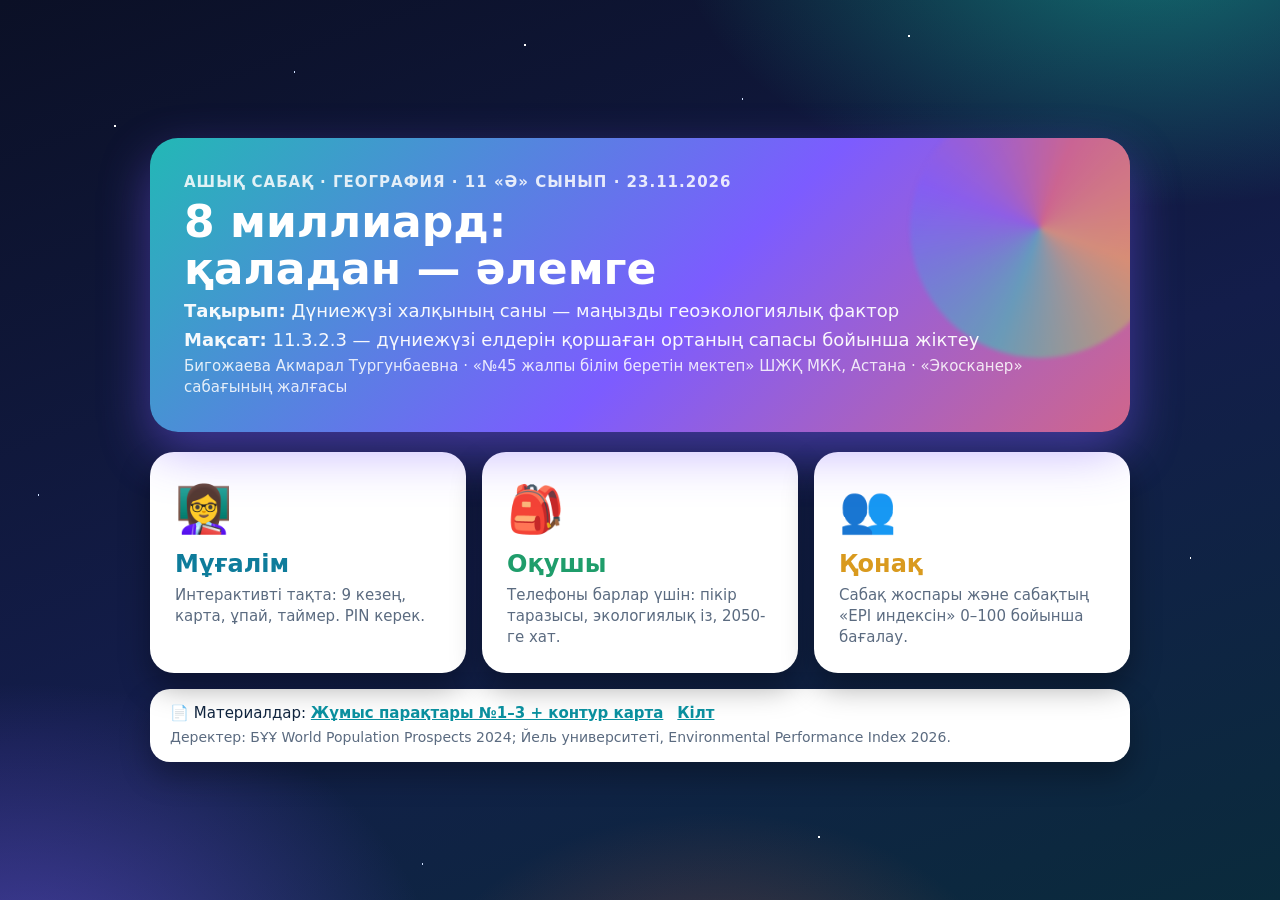
<file: index.html>
<!DOCTYPE html><html lang="kk"><head><meta charset="utf-8"><meta name="viewport" content="width=device-width,initial-scale=1"><title>8 миллиард: қаладан — әлемге · География 11</title>
<link rel="stylesheet" href="style.css?v=20261117i"></head><body><div class="home"><div class="wrap">
<section class="hero"><div class="globe"></div><small>Ашық сабақ · География · 11 «Ә» сынып · 23.11.2026</small><h1>8 миллиард:<br>қаладан — әлемге</h1>
<p><b>Тақырып:</b> Дүниежүзі халқының саны — маңызды геоэкологиялық фактор</p><p><b>Мақсат:</b> 11.3.2.3 — дүниежүзі елдерін қоршаған ортаның сапасы бойынша жіктеу</p>
<p style="opacity:.85;font-size:15px">Бигожаева Акмарал Тургунбаевна · «№45 жалпы білім беретін мектеп» ШЖҚ МКК, Астана · «Экосканер» сабағының жалғасы</p></section>
<div class="roles">
<a class="role" href="sabaq.html" style="--rc:#0E7C9B"><div class="ic">👩‍🏫</div><h2>Мұғалім</h2><p>Интерактивті тақта: 9 кезең, карта, ұпай, таймер. PIN керек.</p></a>
<a class="role" href="sabaq.html?m=s" style="--rc:#1F9D6B"><div class="ic">🎒</div><h2>Оқушы</h2><p>Телефоны барлар үшін: пікір таразысы, экологиялық із, 2050-ге хат.</p></a>
<a class="role" href="sabaq.html?m=g" style="--rc:#D99A1E"><div class="ic">👥</div><h2>Қонақ</h2><p>Сабақ жоспары және сабақтың «EPI индексін» 0–100 бойынша бағалау.</p></a></div>
<div class="mats">📄 Материалдар: <a href="paraq.html">Жұмыс парақтары №1–3 + контур карта</a><a href="paraq.html#kilt">Кілт</a>
<div class="mut small" style="margin-top:4px">Деректер: БҰҰ World Population Prospects 2024; Йель университеті, Environmental Performance Index 2026.</div></div>
</div></div></body></html>
</file>
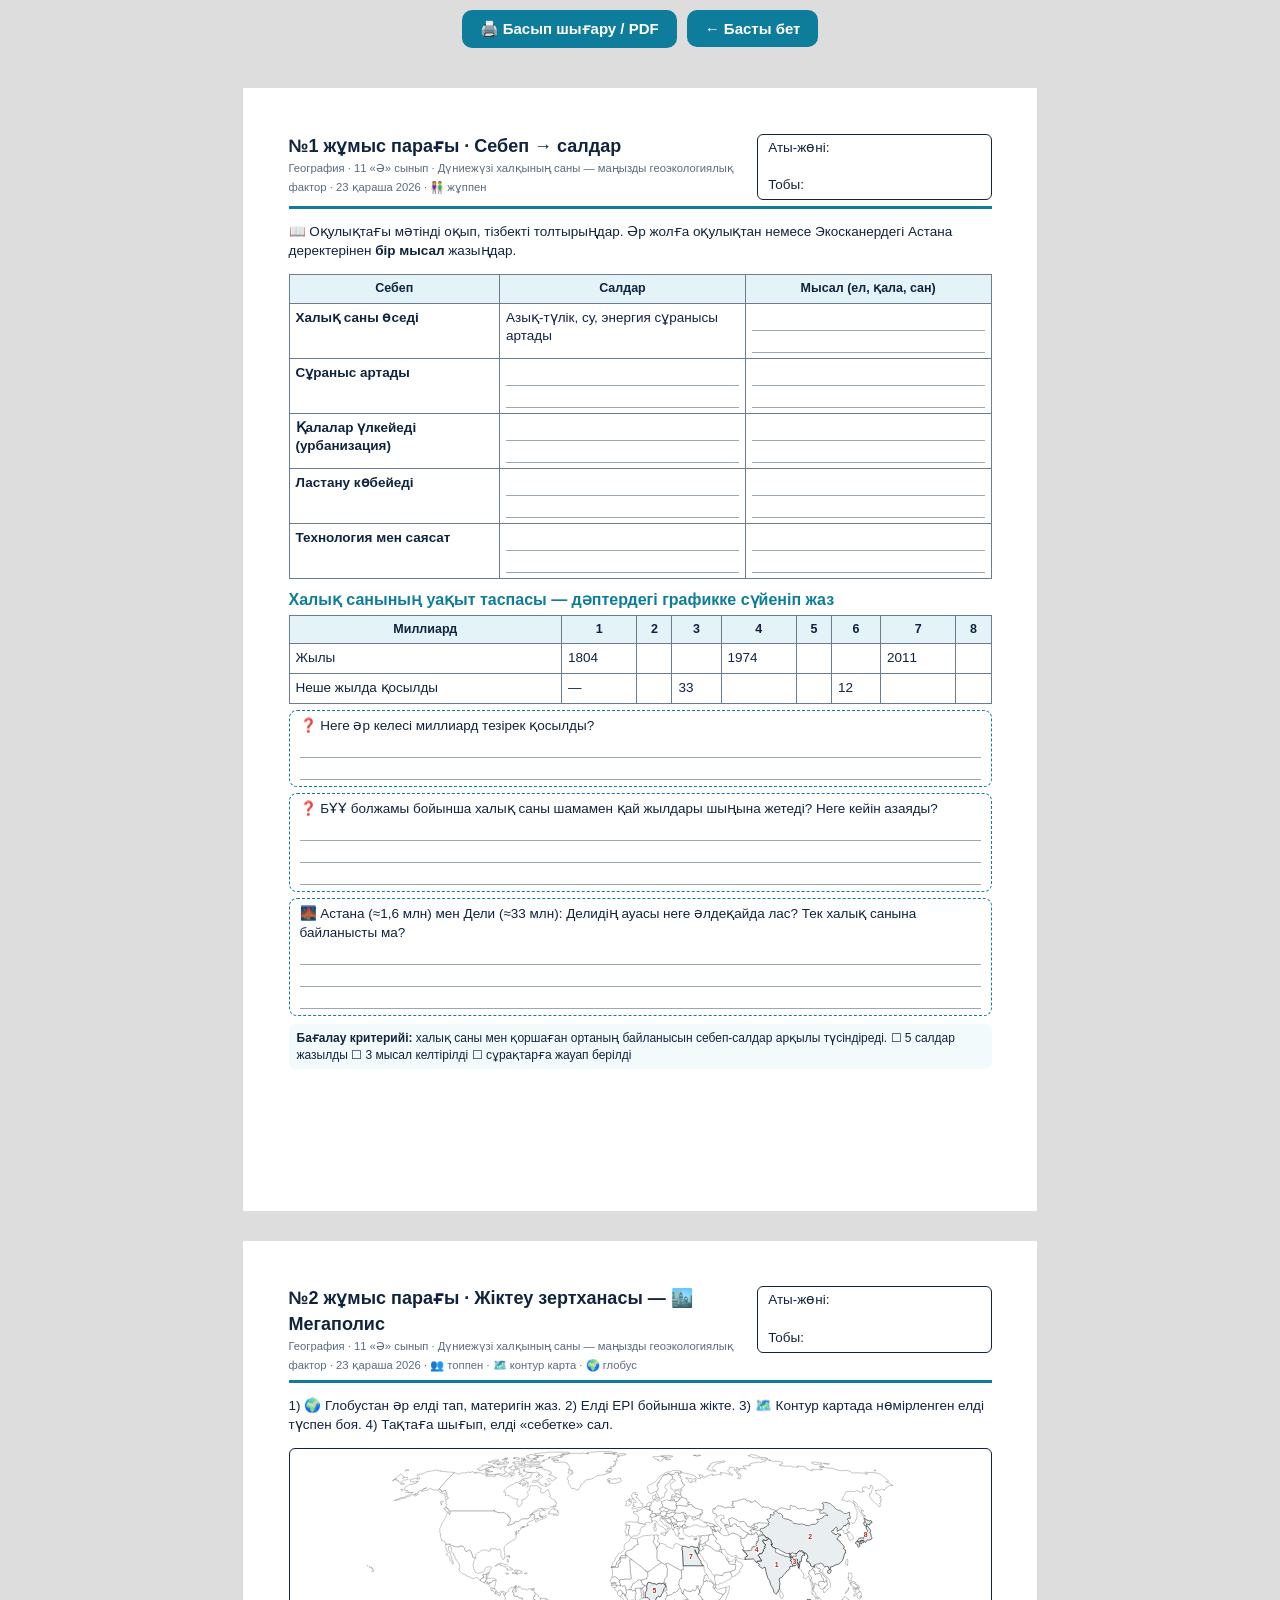
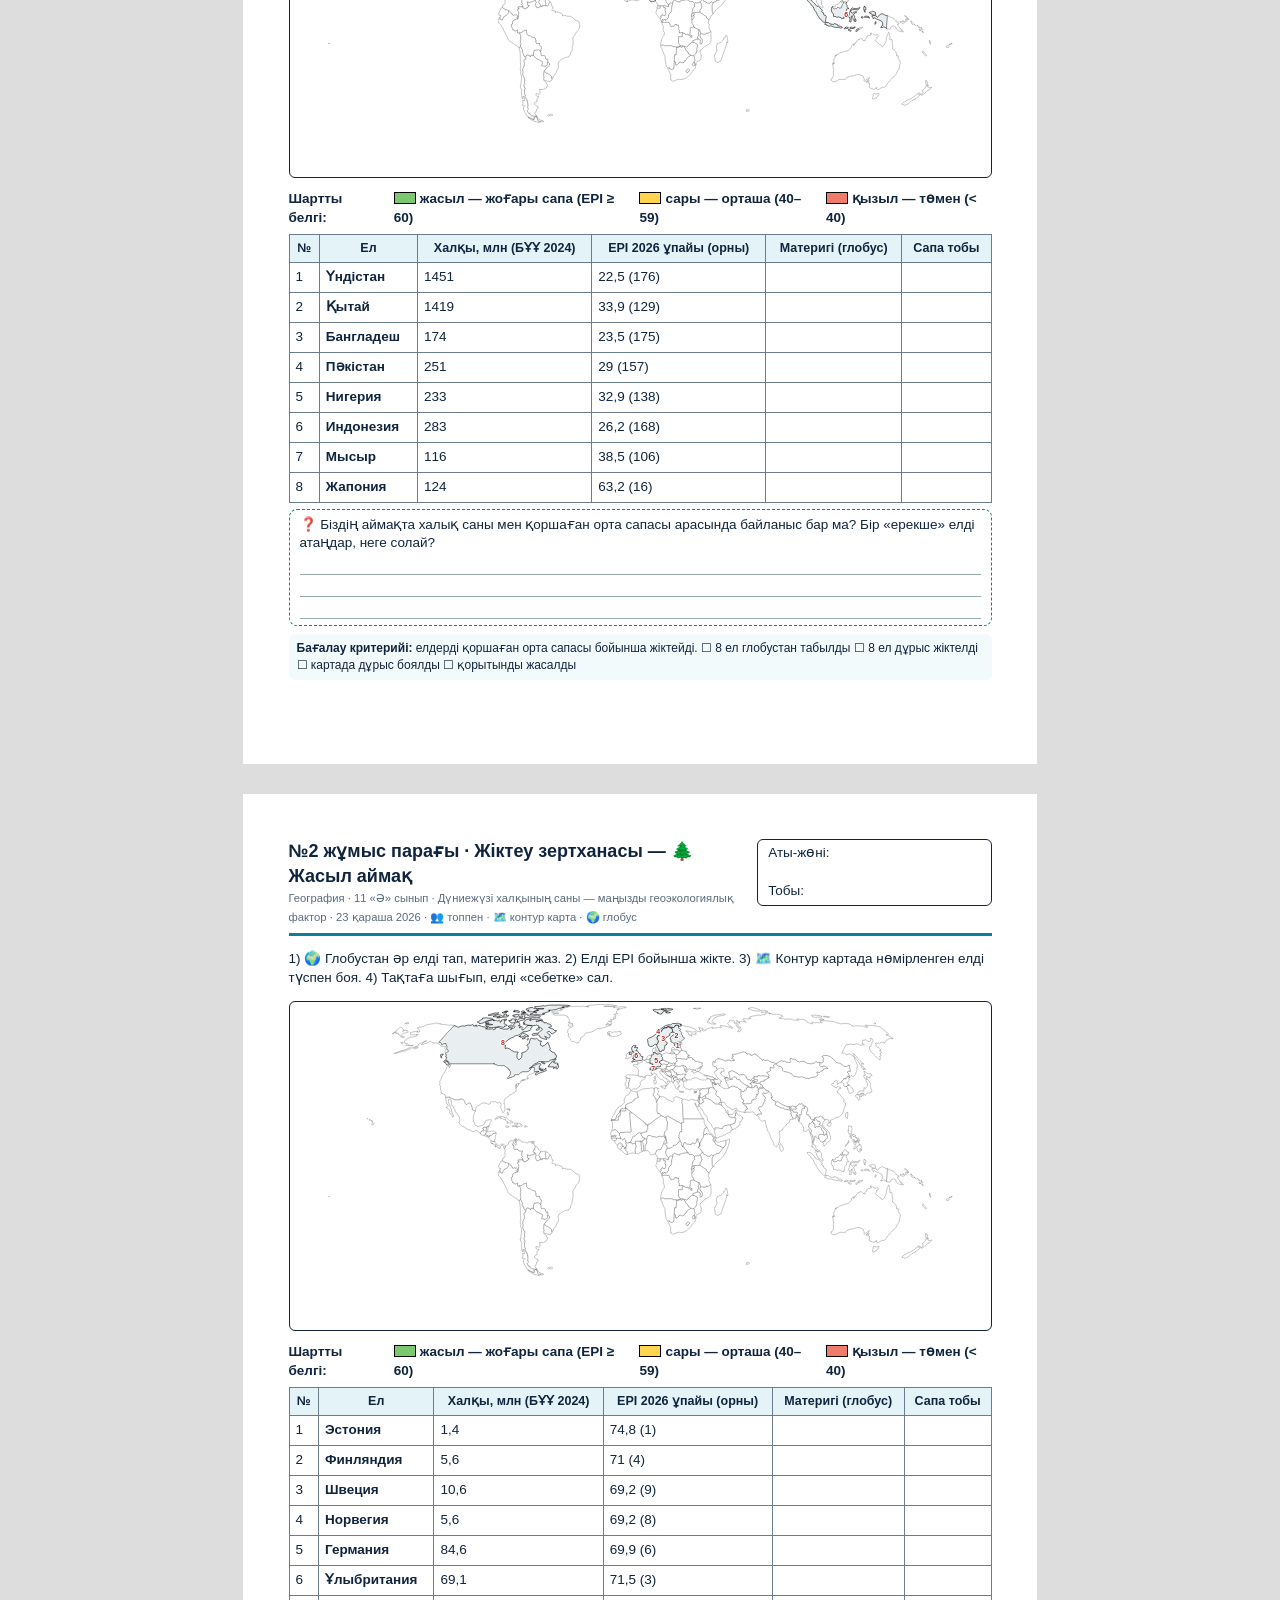
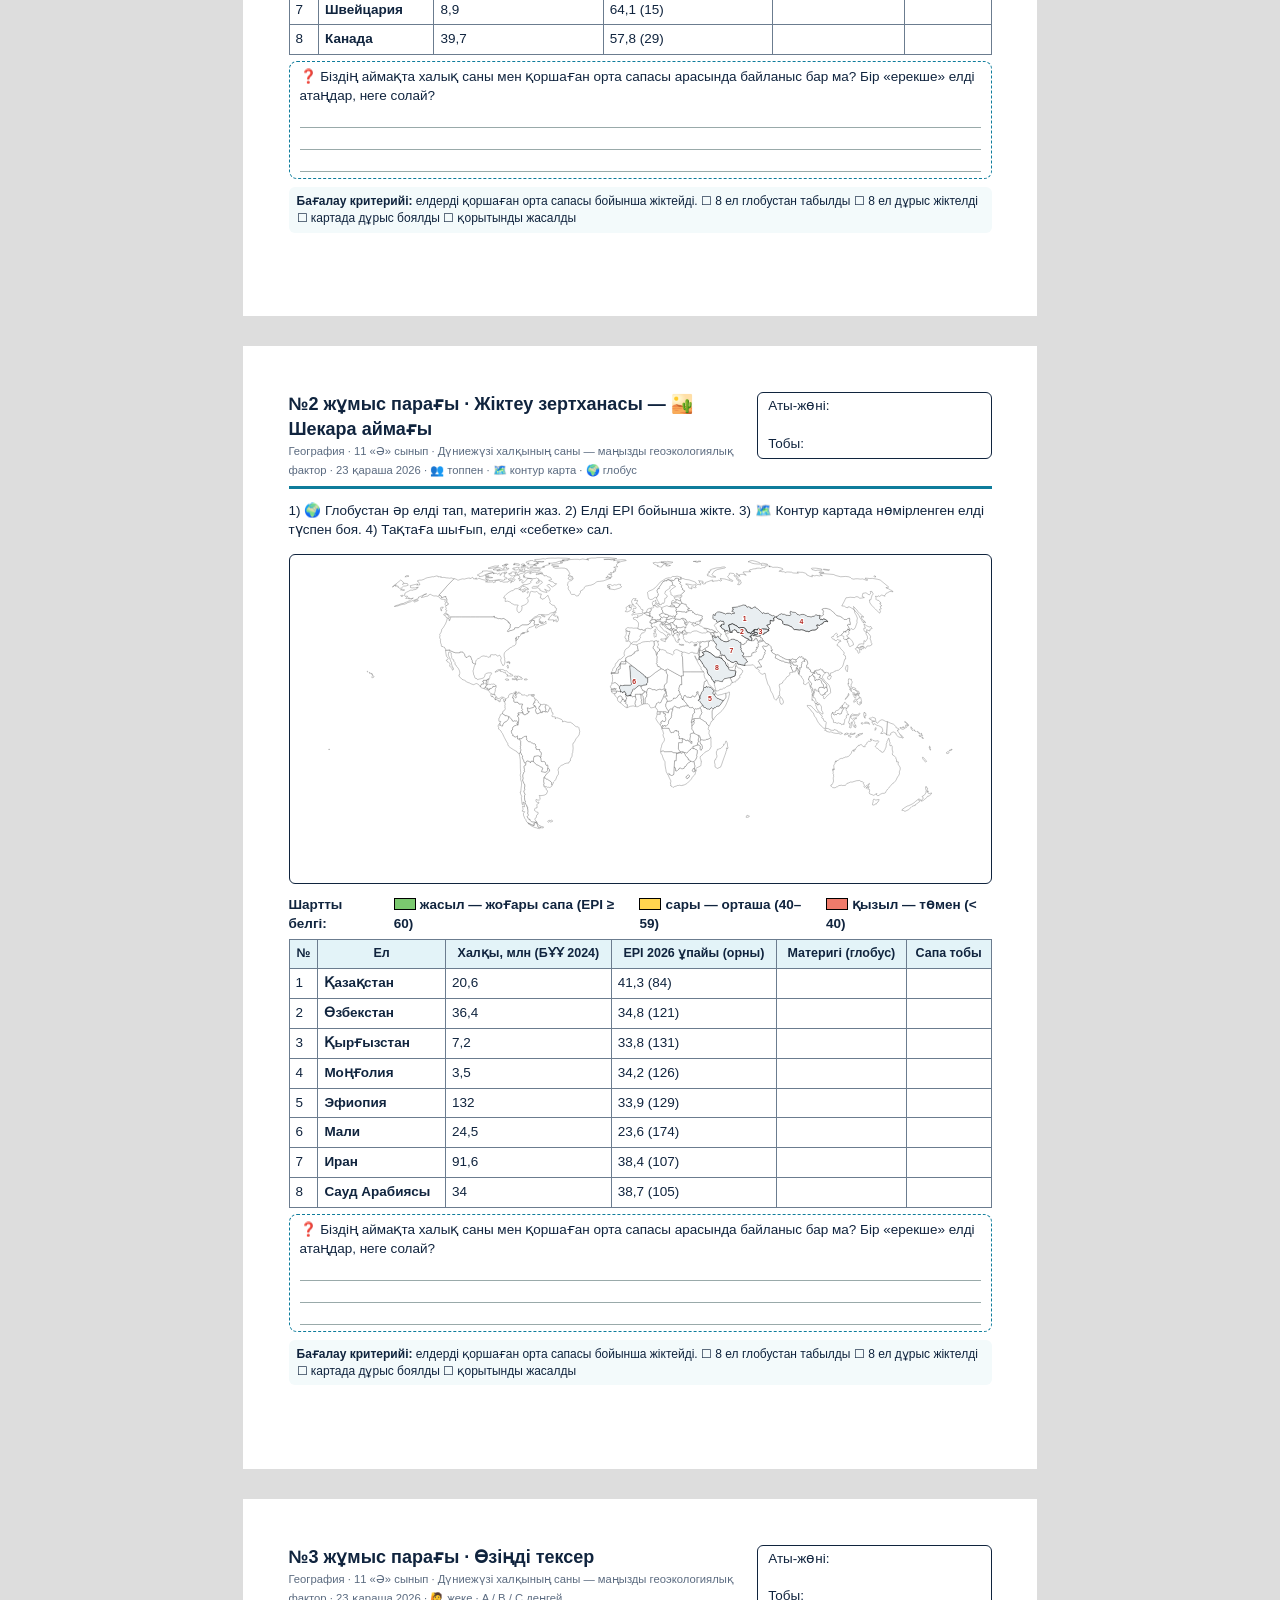
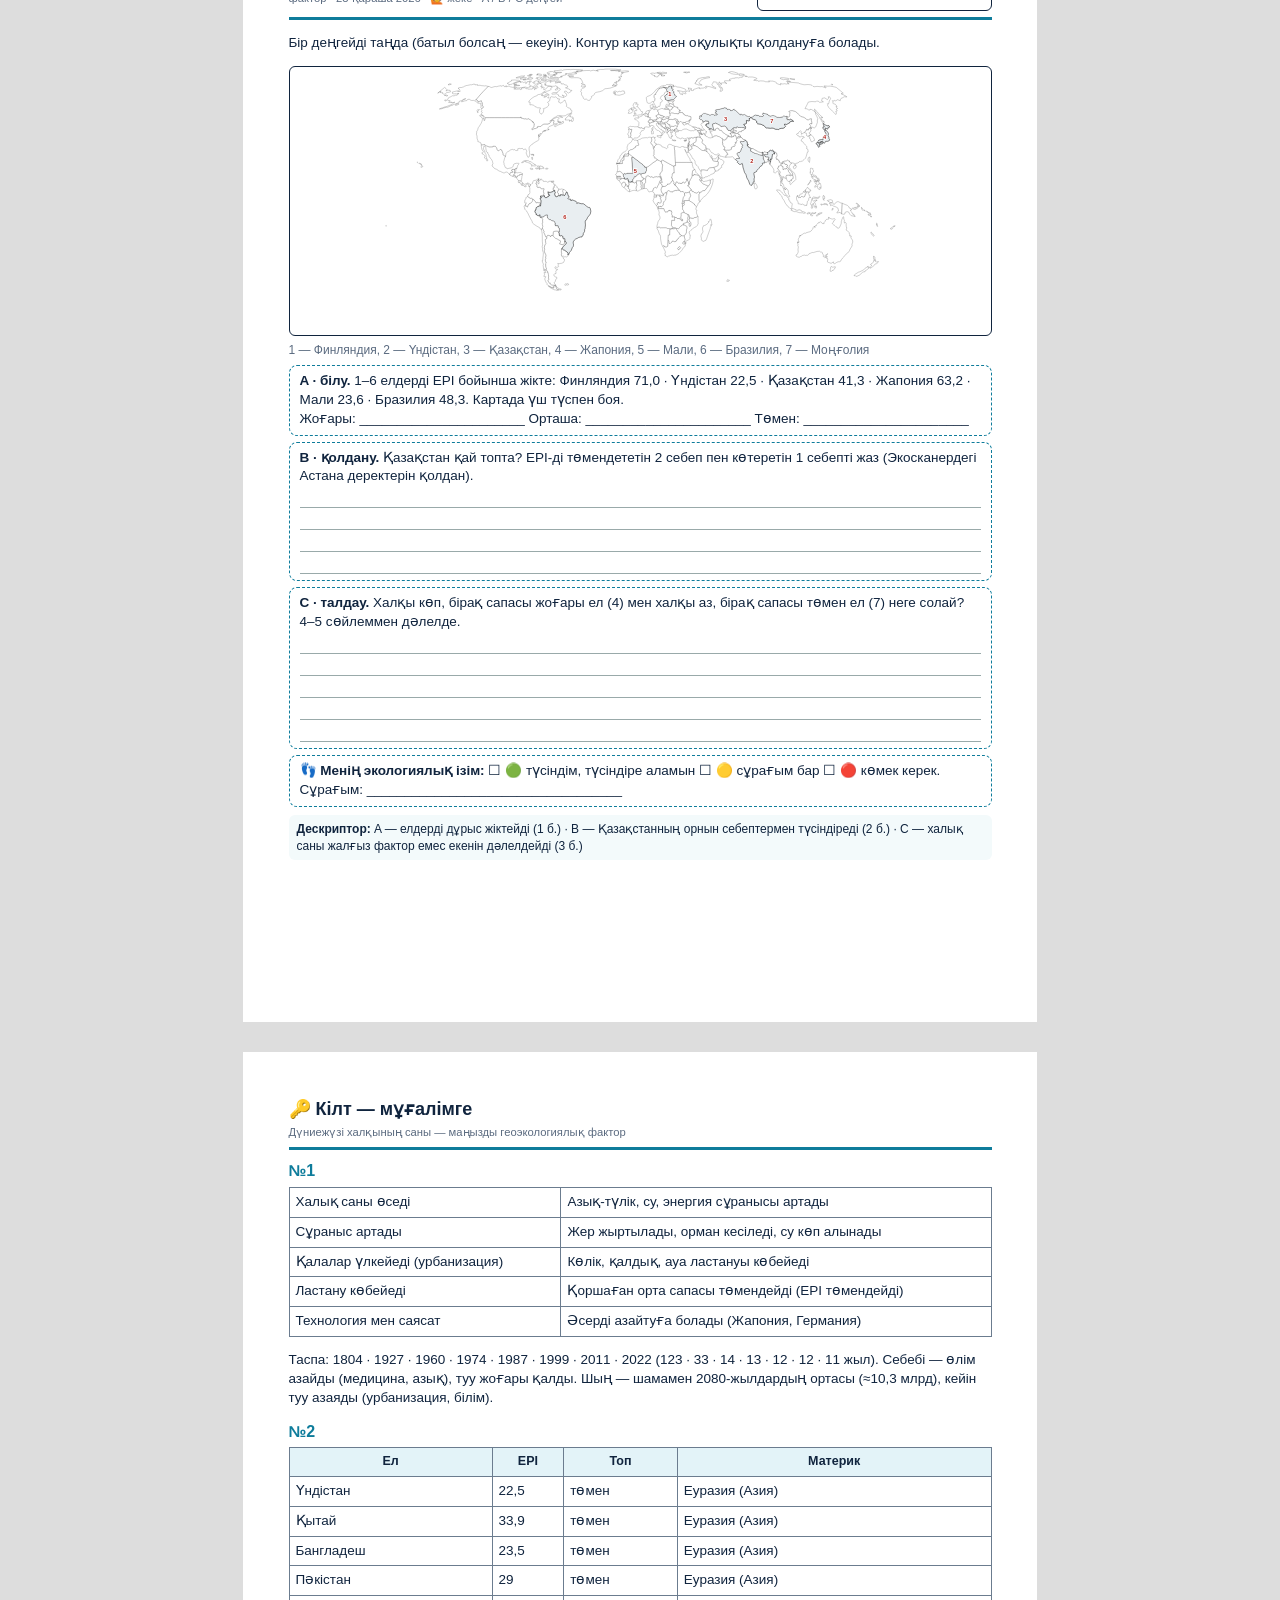
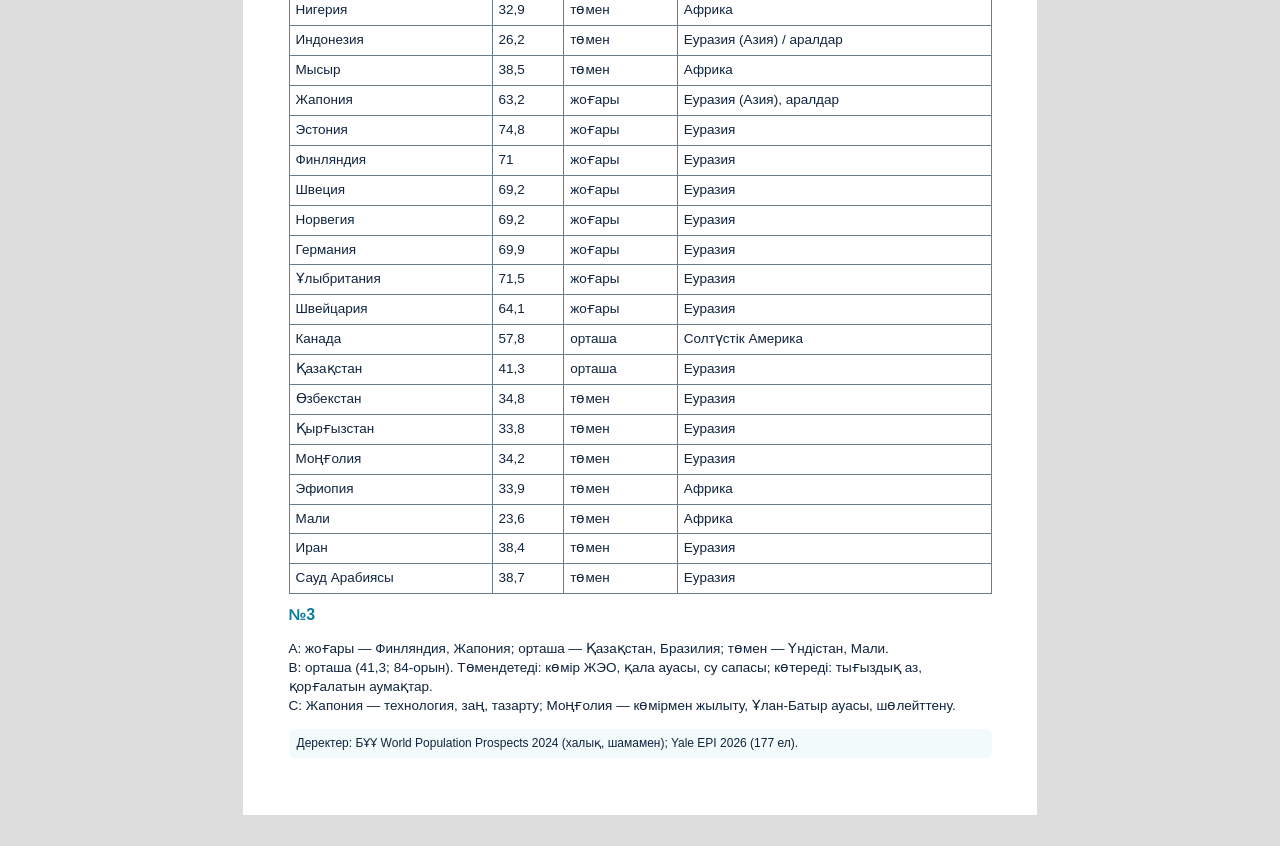
<file: paraq.html>
<!DOCTYPE html><html lang="kk"><head><meta charset="utf-8"><title>Жұмыс парақтары · 8 миллиард: қаладан — әлемге</title>
<style>
@page{size:A4;margin:12mm}*{box-sizing:border-box}body{margin:0;font:13.5px/1.4 "Segoe UI",Arial,sans-serif;color:#10243E;background:#ddd}
.pg{width:210mm;min-height:297mm;padding:12mm;margin:8mm auto;background:#fff;page-break-after:always;position:relative}
@media print{body{background:#fff}.pg{margin:0;width:auto;min-height:auto;padding:0}.np{display:none!important}}
.hd{display:flex;justify-content:space-between;align-items:flex-start;border-bottom:3px solid #0E7C9B;padding-bottom:6px;margin-bottom:8px}
.hd b{font-size:18px}.hd small{color:#5B6B80}.nm{border:1.5px solid #10243E;border-radius:6px;padding:4px 10px;min-width:62mm}
h2{font-size:16px;margin:10px 0 4px;color:#0E7C9B}table{width:100%;border-collapse:collapse}td,th{border:1px solid #6b7c8f;padding:5px 6px;vertical-align:top}th{background:#E3F3F8;font-size:12.5px}
.ln{border-bottom:1px solid #9aa;height:22px}.map{width:100%;border:1.5px solid #10243E;border-radius:6px}.map path{fill:#fff;stroke:#333;stroke-width:.45}.map path.t{fill:#E9EEF1;stroke:#000;stroke-width:.9}
.map text{font:700 11px Arial;fill:#B3261E;text-anchor:middle;paint-order:stroke;stroke:#fff;stroke-width:3px}
.lg{display:flex;gap:14px;margin:6px 0;font-weight:700}.lg i{display:inline-block;width:22px;height:12px;border:1.5px solid #000;margin-right:4px;vertical-align:-1px}
.box{border:1.5px dashed #0E7C9B;border-radius:8px;padding:6px 10px;margin:6px 0}.cr{font-size:12px;background:#F3FAFB;border-radius:6px;padding:6px 8px;margin-top:8px}
.small{font-size:12px;color:#5B6B80}.bar{display:flex;gap:10px;justify-content:center;padding:10px}.bar button{font:700 15px Arial;padding:10px 18px;border:0;border-radius:10px;background:#0E7C9B;color:#fff;cursor:pointer}
</style></head><body>
<div class="np bar"><button onclick="print()">🖨️ Басып шығару / PDF</button><a href="index.html"><button>← Басты бет</button></a></div>
<div id="out"></div>
<script src="map.js?v=20261117i"></script><script src="data.js?v=20261117i"></script><script>
const D = DATA, L = D.lesson, f = n => String(n).replace(".", ",");
const hd = (no, t, kind) => `<div class="hd"><div><b>№${no} жұмыс парағы · ${t}</b><br><small>${L.subject} · ${L.topic} · ${L.date} · ${kind}</small></div><div class="nm">Аты-жөні: <br><br>Тобы: </div></div>`;
const map = (ids, h = 330) => { let p = "", tx = ""; const num = {}; ids.forEach((id, k) => num[id] = k + 1);
  for (const [id, c] of Object.entries(MAP)) { p += `<path d="${c.d}" class="${num[id] ? "t" : ""}"/>`; if (num[id]) tx += `<text x="${c.c[0]}" y="${c.c[1] + 4}">${num[id]}</text>`; }
  return `<svg class="map" viewBox="0 0 1000 520" style="height:${h}px">${p}${tx}</svg>`; };
const lg = `<div class="lg">Шартты белгі: <span><i style="background:#7BC96F"></i>жасыл — жоғары сапа (EPI ≥ 60)</span><span><i style="background:#FFD54F"></i>сары — орташа (40–59)</span><span><i style="background:#EF7B6B"></i>қызыл — төмен (&lt; 40)</span></div>`;
let o = "";
/* №1 — жұппен */
o += `<section class="pg">${hd(1, "Себеп → салдар", "👫 жұппен")}
<p>📖 Оқулықтағы мәтінді оқып, тізбекті толтырыңдар. Әр жолға оқулықтан немесе Экосканердегі Астана деректерінен <b>бір мысал</b> жазыңдар.</p>
<table><tr><th style="width:30%">Себеп</th><th style="width:35%">Салдар</th><th>Мысал (ел, қала, сан)</th></tr>
${D.chain.map((c, k) => `<tr><td><b>${c[0]}</b></td><td>${k === 0 ? c[1] : `<div class="ln"></div><div class="ln"></div>`}</td><td><div class="ln"></div><div class="ln"></div></td></tr>`).join("")}</table>
<h2>Халық санының уақыт таспасы — дәптердегі графикке сүйеніп жаз</h2>
<table><tr><th>Миллиард</th><th>1</th><th>2</th><th>3</th><th>4</th><th>5</th><th>6</th><th>7</th><th>8</th></tr>
<tr><td>Жылы</td><td>1804</td><td></td><td></td><td>1974</td><td></td><td></td><td>2011</td><td></td></tr><tr><td>Неше жылда қосылды</td><td>—</td><td></td><td>33</td><td></td><td></td><td>12</td><td></td><td></td></tr></table>
<div class="box">❓ Неге әр келесі миллиард тезірек қосылды? <div class="ln"></div><div class="ln"></div></div>
<div class="box">❓ БҰҰ болжамы бойынша халық саны шамамен қай жылдары шыңына жетеді? Неге кейін азаяды? <div class="ln"></div><div class="ln"></div><div class="ln"></div></div>
<div class="box">🌉 Астана (≈1,6 млн) мен Дели (≈33 млн): Делидің ауасы неге әлдеқайда лас? Тек халық санына байланысты ма? <div class="ln"></div><div class="ln"></div><div class="ln"></div></div>
<div class="cr"><b>Бағалау критерийі:</b> халық саны мен қоршаған ортаның байланысын себеп-салдар арқылы түсіндіреді. ☐ 5 салдар жазылды ☐ 3 мысал келтірілді ☐ сұрақтарға жауап берілді</div></section>`;
/* №2 — топтық, әр топқа бөлек */
D.groups.forEach(g => { const L8 = D.countries.filter(c => c.g === g.k);
  o += `<section class="pg">${hd(2, "Жіктеу зертханасы — " + g.i + " " + g.n, "👥 топпен · 🗺️ контур карта · 🌍 глобус")}
  <p>1) 🌍 Глобустан әр елді тап, материгін жаз. 2) Елді EPI бойынша жікте. 3) 🗺️ Контур картада нөмірленген елді түспен боя. 4) Тақтаға шығып, елді «себетке» сал.</p>
  ${map(L8.map(c => c.id))}${lg}
  <table><tr><th>№</th><th>Ел</th><th>Халқы, млн (БҰҰ 2024)</th><th>EPI 2026 ұпайы (орны)</th><th>Материгі (глобус)</th><th>Сапа тобы</th></tr>
  ${L8.map((c, k) => `<tr><td>${k + 1}</td><td><b>${c.n}</b></td><td>${f(c.pop)}</td><td>${f(c.epi)} (${c.r})</td><td></td><td></td></tr>`).join("")}</table>
  <div class="box">❓ Біздің аймақта халық саны мен қоршаған орта сапасы арасында байланыс бар ма? Бір «ерекше» елді атаңдар, неге солай? <div class="ln"></div><div class="ln"></div><div class="ln"></div></div>
  <div class="cr"><b>Бағалау критерийі:</b> елдерді қоршаған орта сапасы бойынша жіктейді. ☐ 8 ел глобустан табылды ☐ 8 ел дұрыс жіктелді ☐ картада дұрыс боялды ☐ қорытынды жасалды</div></section>`; });
/* №3 — жеке */
const ids3 = ["246", "356", "398", "392", "466", "076", "496"];
o += `<section class="pg">${hd(3, "Өзіңді тексер", "🙋 жеке · A / B / C деңгей")}
<p>Бір деңгейді таңда (батыл болсаң — екеуін). Контур карта мен оқулықты қолдануға болады.</p>
${map(ids3, 270)}<div class="small">1 — Финляндия, 2 — Үндістан, 3 — Қазақстан, 4 — Жапония, 5 — Мали, 6 — Бразилия, 7 — Моңғолия</div>
<div class="box"><b>A · білу.</b> 1–6 елдерді EPI бойынша жікте: Финляндия 71,0 · Үндістан 22,5 · Қазақстан 41,3 · Жапония 63,2 · Мали 23,6 · Бразилия 48,3. Картада үш түспен боя.<br>
Жоғары: ______________________ Орташа: ______________________ Төмен: ______________________</div>
<div class="box"><b>B · қолдану.</b> Қазақстан қай топта? EPI-ді төмендететін 2 себеп пен көтеретін 1 себепті жаз (Экосканердегі Астана деректерін қолдан).<div class="ln"></div><div class="ln"></div><div class="ln"></div><div class="ln"></div></div>
<div class="box"><b>C · талдау.</b> Халқы көп, бірақ сапасы жоғары ел (4) мен халқы аз, бірақ сапасы төмен ел (7) неге солай? 4–5 сөйлеммен дәлелде.<div class="ln"></div><div class="ln"></div><div class="ln"></div><div class="ln"></div><div class="ln"></div></div>
<div class="box">👣 <b>Менің экологиялық ізім:</b> ☐ 🟢 түсіндім, түсіндіре аламын ☐ 🟡 сұрағым бар ☐ 🔴 көмек керек. Сұрағым: __________________________________</div>
<div class="cr"><b>Дескриптор:</b> A — елдерді дұрыс жіктейді (1 б.) · B — Қазақстанның орнын себептермен түсіндіреді (2 б.) · C — халық саны жалғыз фактор емес екенін дәлелдейді (3 б.)</div></section>`;
/* Кілт */
o += `<section class="pg" id="kilt"><div class="hd"><div><b>🔑 Кілт — мұғалімге</b><br><small>${L.topic}</small></div></div>
<h2>№1</h2><table>${D.chain.map(c => `<tr><td>${c[0]}</td><td>${c[1]}</td></tr>`).join("")}</table>
<p>Таспа: 1804 · 1927 · 1960 · 1974 · 1987 · 1999 · 2011 · 2022 (123 · 33 · 14 · 13 · 12 · 12 · 11 жыл). Себебі — өлім азайды (медицина, азық), туу жоғары қалды. Шың — шамамен 2080-жылдардың ортасы (≈10,3 млрд), кейін туу азаяды (урбанизация, білім).</p>
<h2>№2</h2><table><tr><th>Ел</th><th>EPI</th><th>Топ</th><th>Материк</th></tr>${D.countries.map(c => `<tr><td>${c.n}</td><td>${f(c.epi)}</td><td>${c.epi >= 60 ? "жоғары" : c.epi >= 40 ? "орташа" : "төмен"}</td><td>${({ "356": "Еуразия (Азия)", "156": "Еуразия (Азия)", "050": "Еуразия (Азия)", "586": "Еуразия (Азия)", "566": "Африка", "360": "Еуразия (Азия) / аралдар", "818": "Африка", "392": "Еуразия (Азия), аралдар", "124": "Солтүстік Америка", "231": "Африка", "466": "Африка" })[c.id] || "Еуразия"}</td></tr>`).join("")}</table>
<h2>№3</h2><p>A: жоғары — Финляндия, Жапония; орташа — Қазақстан, Бразилия; төмен — Үндістан, Мали.<br>B: орташа (41,3; 84-орын). Төмендетеді: көмір ЖЭО, қала ауасы, су сапасы; көтереді: тығыздық аз, қорғалатын аумақтар.<br>C: Жапония — технология, заң, тазарту; Моңғолия — көмірмен жылыту, Ұлан-Батыр ауасы, шөлейттену.</p>
<p class="cr">Деректер: БҰҰ World Population Prospects 2024 (халық, шамамен); Yale EPI 2026 (177 ел).</p></section>`;
document.getElementById("out").innerHTML = o;
</script></body></html>
</file>
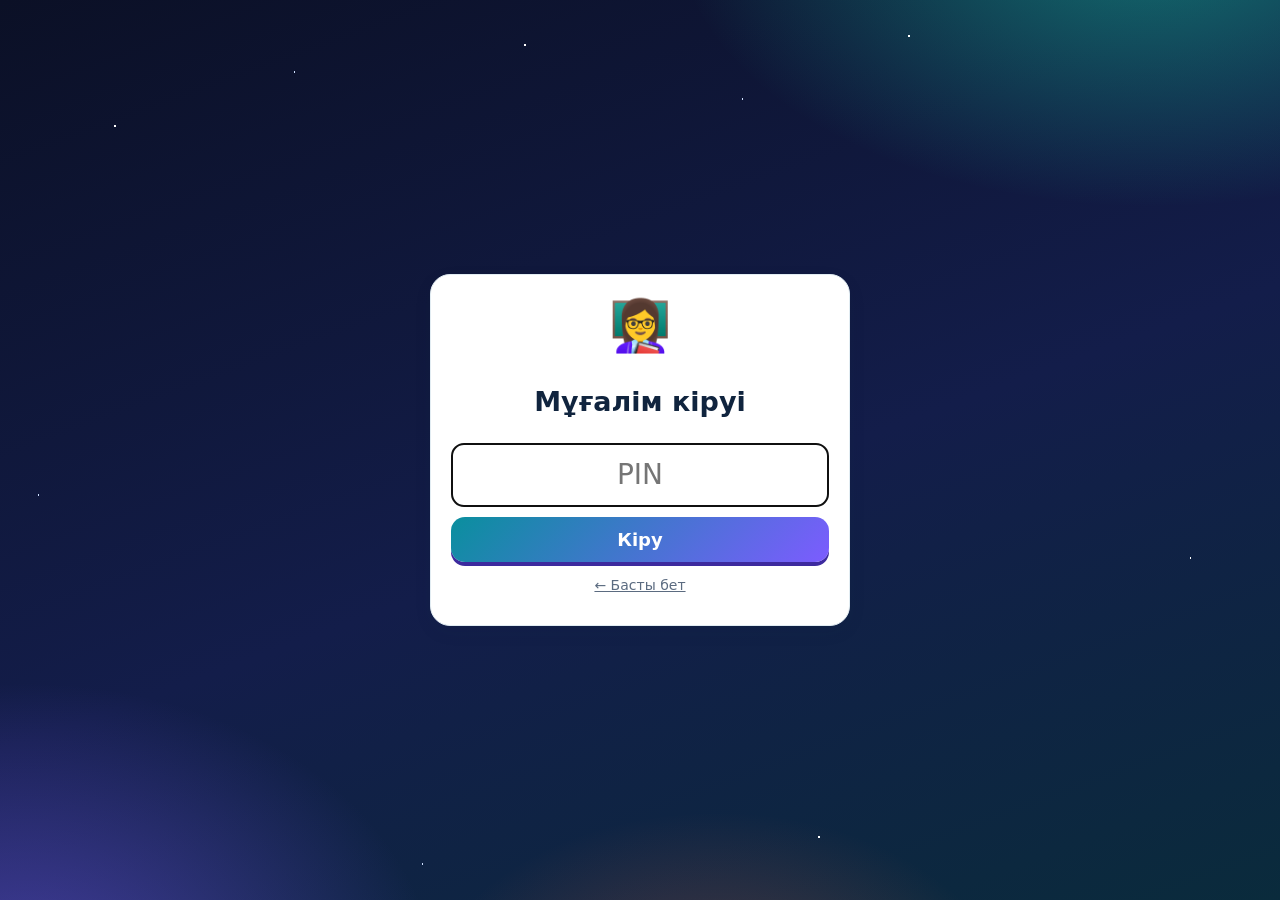
<file: sabaq.html>
<!DOCTYPE html><html lang="kk"><head><meta charset="utf-8"><meta name="viewport" content="width=device-width,initial-scale=1"><title>8 миллиард: қаладан — әлемге</title>
<link rel="stylesheet" href="style.css?v=20261117i"></head><body><script src="vendor/qrcode.js?v=20261117i"></script><script src="map.js?v=20261117i"></script><script src="data.js?v=20261117i"></script><script src="app.js?v=20261117i"></script></body></html>
</file>
<file: style.css>
:root{--ink:#10243E;--mut:#5B6B80;--sea:#0E7C9B;--sea2:#E3F3F8;--leaf:#1F9D6B;--sun:#E3A21A;--red:#D9452B;--bg:#F6F9F7;--card:#fff;--r:20px;--f:"Montserrat","Segoe UI",system-ui,Arial,sans-serif}
*{box-sizing:border-box}html,body{margin:0;color:var(--ink);font:500 18px/1.4 var(--f);background:var(--bg)}
button{font:inherit;cursor:pointer;color:inherit}a{color:inherit}
.mut{color:var(--mut)}.small{font-size:14px}
/* басты бет */
.home{min-height:100vh;display:grid;place-items:center;padding:24px;background:radial-gradient(circle at 80% 10%,#D8F1F7,transparent 40%),radial-gradient(circle at 10% 90%,#E6F7EC,transparent 40%),var(--bg)}
.home .wrap{max-width:980px;width:100%}
.hero{background:linear-gradient(135deg,#0E7C9B,#1F9D6B);color:#fff;border-radius:28px;padding:30px 34px;position:relative;overflow:hidden;box-shadow:0 14px 30px rgba(14,124,155,.25)}
.hero small{font-weight:800;letter-spacing:1px;text-transform:uppercase;opacity:.85}.hero h1{margin:6px 0;font-size:44px;font-weight:900;line-height:1.05}.hero p{margin:4px 0;opacity:.95}
.hero .globe{position:absolute;right:-40px;top:-40px;width:260px;height:260px;border-radius:50%;background:radial-gradient(circle at 35% 30%,#7FD6EA,#0E7C9B 60%,#08506A);opacity:.35}
.roles{display:grid;grid-template-columns:repeat(3,1fr);gap:16px;margin-top:20px}
.role{display:block;text-decoration:none;background:#fff;border-radius:24px;padding:22px;box-shadow:0 8px 20px rgba(16,36,62,.08);border:3px solid transparent;transition:transform .15s}
.role:hover{transform:translateY(-4px);border-color:var(--rc)}.role .ic{font-size:46px}.role h2{margin:6px 0 4px;font-size:24px;font-weight:900;color:var(--rc)}.role p{margin:0;color:var(--mut);font-size:15px}
.mats{margin-top:16px;background:#fff;border-radius:20px;padding:14px 20px;font-size:15px}.mats a{font-weight:800;color:var(--sea);margin-right:14px}
/* тақта */
body.board{overflow:hidden;background:#0B2236}
#stage{position:absolute;left:50%;top:50%;width:1600px;height:900px;transform-origin:center;overflow:hidden;background:linear-gradient(180deg,#F3FAFB,#F7FAF5)}
.top{height:76px;display:flex;align-items:center;gap:14px;padding:0 22px;background:#fff;border-bottom:3px solid #E2EEF0}
.brand{display:flex;align-items:center;gap:10px}.brand .logo{width:50px;height:50px;border-radius:50%;background:radial-gradient(circle at 35% 30%,#7FD6EA,#0E7C9B 60%,#08506A);display:grid;place-items:center;font-size:24px;color:#fff;box-shadow:0 0 0 4px #D6F0F5}
.brand b{display:block;font-size:20px;font-weight:900}.brand small{color:var(--mut);font-size:13px;font-weight:700}
.chips{display:flex;gap:5px;margin-left:12px;flex:1;justify-content:center}
.chip{border:0;background:#EEF4F6;border-radius:12px;padding:6px 9px;font-size:12px;font-weight:800;color:#3B5368;max-width:112px;line-height:1.15;text-align:left}
.chip b{display:block;font-size:15px;color:var(--sea)}.chip.on{background:var(--sea);color:#fff}.chip.on b{color:#fff}.chip.done{background:#DDF3E8}
.timer{display:flex;align-items:center;gap:6px;background:var(--ink);color:#fff;border-radius:16px;padding:6px 8px 6px 14px}.timer b{font-size:28px;font-weight:900;min-width:92px;text-align:center;font-variant-numeric:tabular-nums}
.timer.warn b{color:#FF8A6B;animation:bl .8s infinite}@keyframes bl{50%{opacity:.4}}.timer button{border:0;background:#24415E;color:#fff;border-radius:10px;width:36px;height:36px;font-weight:900}
.tb{border:2px solid #DCE8EC;background:#fff;border-radius:12px;padding:8px 12px;font-weight:800;font-size:15px}
.shead{display:flex;align-items:center;gap:16px;padding:16px 28px 6px}.shead .n{width:54px;height:54px;border-radius:16px;background:var(--sea);color:#fff;display:grid;place-items:center;font-size:26px;font-weight:900}
.shead h1{margin:0;font-size:34px;font-weight:900}.shead .meta{display:flex;gap:8px;margin-top:4px;flex-wrap:wrap}
.tag{background:#EAF4F7;border-radius:20px;padding:3px 12px;font-size:14px;font-weight:800;color:#2A5068}.tag.t{background:#FFF1D0;color:#7A5300}.tag.tools{background:#EAF7EF;color:#14633F;font-size:18px;padding:1px 10px}
.body{position:absolute;left:0;right:0;top:160px;bottom:96px;padding:6px 28px}
.score{position:absolute;left:0;right:0;bottom:0;height:92px;display:flex;gap:12px;align-items:center;padding:0 22px;background:#fff;border-top:3px solid #E2EEF0}
.sg{flex:1;display:flex;align-items:center;gap:10px;background:var(--gs);border-radius:18px;padding:8px 12px;border:3px solid var(--gc)}
.sg .gi{font-size:34px}.sg b{font-size:18px;font-weight:900;color:var(--gc)}.sg small{display:block;font-size:12px;color:var(--mut);font-weight:700}
.sg .pt{margin-left:auto;font-size:36px;font-weight:900;color:var(--gc);min-width:54px;text-align:center}.sg button{border:0;width:36px;height:36px;border-radius:50%;background:var(--gc);color:#fff;font-weight:900;font-size:20px}
.nav{border:0;width:58px;height:58px;border-radius:50%;background:var(--sea);color:#fff;font-size:28px;font-weight:900;box-shadow:0 4px 0 #08506A}
.card{background:#fff;border-radius:var(--r);padding:16px 20px;box-shadow:0 6px 18px rgba(16,36,62,.07)}
.card h3{margin:0 0 8px;font-size:22px;font-weight:900}
.btn{border:0;border-radius:14px;padding:10px 18px;font-weight:900;background:var(--sea);color:#fff;box-shadow:0 4px 0 #08506A}.btn:active{transform:translateY(3px);box-shadow:0 1px 0 #08506A}
.btn.ghost{background:#EEF4F6;color:var(--ink);box-shadow:0 4px 0 #CFDDE3}.btn.sun{background:var(--sun);box-shadow:0 4px 0 #A87300}
/* карта */
.map{width:100%;flex:1;min-height:0}.map path{fill:#DCE7EA;stroke:#fff;stroke-width:.6;transition:fill .6s}
.map path.cand{fill:#C6D9DF;stroke:#0E7C9B;stroke-width:1.2}.map path.pulse{animation:pu 1.2s ease-in-out infinite alternate}
@keyframes pu{to{fill:#9FD3E1}}
.dot{fill:#E8573A;opacity:.7;animation:dp 2s ease-in-out infinite}@keyframes dp{50%{r:12;opacity:.25}}
/* 1-кезең: санағыш */
.counter{font-size:96px;font-weight:900;letter-spacing:-2px;color:var(--ink);font-variant-numeric:tabular-nums;line-height:1}
.counter small{font-size:28px;color:var(--mut);letter-spacing:0}
.plus{font-size:30px;font-weight:900;color:var(--red)}
.qbig{font-size:30px;font-weight:800;line-height:1.3;border-left:8px solid var(--sun);padding:6px 0 6px 18px;margin-top:16px}
/* 2-кезең: топтар */
.gcards{display:grid;grid-template-columns:repeat(3,1fr);gap:16px;height:100%}
.gcard{border:4px solid var(--gc);border-radius:26px;background:var(--gs);padding:14px;display:flex;flex-direction:column}
.gcard .pic{height:150px;border-radius:18px;display:grid;place-items:center;font-size:90px;background:linear-gradient(135deg,var(--gc),#ffffff55)}
.gcard h2{margin:10px 0 2px;font-size:28px;font-weight:900;color:var(--gc)}.gcard p{margin:0;font-size:15px;color:var(--mut)}
.names{display:flex;flex-wrap:wrap;gap:6px;margin-top:10px;align-content:flex-start;flex:1}
.nm{border:0;border-radius:20px;padding:6px 12px;font-weight:800;font-size:16px;background:#fff;box-shadow:0 2px 0 rgba(0,0,0,.08)}
.nm.sel{background:var(--ink);color:#fff}.pool{display:flex;flex-wrap:wrap;gap:6px;margin-bottom:12px}
/* светофор */
.hwg{display:grid;grid-template-columns:1fr 1fr;gap:16px}
.hwc .opts{display:flex;gap:8px;flex-wrap:wrap;margin-top:8px}.opt{border:2px solid #DCE8EC;background:#fff;border-radius:12px;padding:8px 12px;font-weight:800;font-size:16px}
.opt.ok{background:var(--leaf);color:#fff;border-color:var(--leaf)}.opt.no{background:#FFE3DD;border-color:var(--red);animation:sh .4s}@keyframes sh{25%{transform:translateX(-6px)}75%{transform:translateX(6px)}}
.who{display:inline-block;background:var(--ink);color:#fff;border-radius:20px;padding:4px 14px;font-weight:900;margin-left:8px}
/* уақыт таспасы */
.tl{position:relative;height:300px;margin-top:10px}
.tlbar{position:absolute;bottom:40px;width:46px;margin-left:-23px;border-radius:10px 10px 0 0;background:linear-gradient(#0E7C9B,#1F9D6B);transition:height .6s,opacity .4s}
.tlbar.fut{background:repeating-linear-gradient(45deg,#9FD3E1 0 8px,#C9E8EF 8px 16px)}.tlbar.off{opacity:.12}
.tlbar span{position:absolute;top:-30px;left:50%;transform:translateX(-50%);font-weight:900;font-size:17px;white-space:nowrap}
.tlyear{position:absolute;bottom:8px;transform:translateX(-50%);font-weight:800;font-size:15px;color:var(--mut)}
.tlnote{position:absolute;bottom:-18px;transform:translateX(-50%);font-size:12px;color:var(--mut);white-space:nowrap}
.range{width:100%;accent-color:var(--sea);margin-top:30px}
/* тізбек */
.ch{display:grid;grid-template-columns:1fr 70px 1fr;gap:10px;align-items:center;margin-bottom:12px}
.ch .c{background:#fff;border-radius:16px;padding:14px 16px;font-weight:800;font-size:19px;box-shadow:0 4px 12px rgba(16,36,62,.06);border-left:8px solid var(--sea)}
.ch .e{background:#F2F6F7;border-radius:16px;padding:14px 16px;font-weight:700;font-size:18px;color:transparent;text-shadow:0 0 12px #9AB;cursor:pointer;transition:all .5s;border:2px dashed #BFD3DA}
.ch .e.show{color:var(--ink);text-shadow:none;background:#EAF7EF;border:2px solid var(--leaf)}.ch .ar{text-align:center;font-size:34px;color:var(--sea);font-weight:900}
/* зертхана */
.lab{display:grid;grid-template-columns:1.25fr 1fr;gap:18px;height:100%}
.tabs{display:flex;gap:8px;margin-bottom:10px}.tab{border:3px solid var(--gc);background:#fff;border-radius:14px;padding:6px 12px;font-weight:900;color:var(--gc)}.tab.on{background:var(--gc);color:#fff}
.ccards{display:grid;grid-template-columns:1fr 1fr;gap:8px}
.cc{border:2px solid #DCE8EC;background:#fff;border-radius:14px;padding:8px 10px;text-align:left;display:flex;justify-content:space-between;align-items:center;gap:6px}
.cc b{font-size:17px}.cc small{display:block;color:var(--mut);font-size:12.5px;font-weight:700}.cc .e{font-weight:900;font-size:18px;color:var(--sea)}
.cc.sel{border-color:var(--ink);box-shadow:0 0 0 3px var(--ink)}.cc.done{opacity:.4}
.baskets{display:grid;grid-template-columns:repeat(3,1fr);gap:8px;margin-top:10px}
.bk{border:3px dashed var(--kc);background:#fff;border-radius:18px;padding:8px;min-height:120px;text-align:left}
.bk h4{margin:0;color:var(--kc);font-size:17px;font-weight:900}.bk small{color:var(--mut);font-weight:700}.bk .in{display:flex;flex-wrap:wrap;gap:4px;margin-top:6px}
.bk .in span{background:var(--kc);color:#fff;border-radius:10px;padding:2px 8px;font-size:13px;font-weight:800}
.globeq{margin-top:8px;display:flex;align-items:center;gap:10px}.globeq b{font-size:18px}
.legend{display:flex;gap:12px;font-size:14px;font-weight:800;margin-top:4px}.legend i{display:inline-block;width:14px;height:14px;border-radius:4px;margin-right:4px;vertical-align:-2px}
/* пікір таразысы */
.deb{display:grid;grid-template-columns:1fr 1fr;gap:16px}
.side h3{font-size:26px}.arg{background:#fff;border-radius:14px;padding:10px 14px;margin:8px 0;font-weight:700;opacity:.12;transition:opacity .5s;box-shadow:0 3px 10px rgba(16,36,62,.06)}.arg.show{opacity:1}
.votes{display:flex;align-items:center;gap:12px;margin-top:8px}.votes b{font-size:34px;font-weight:900}.vbar{height:22px;border-radius:12px;background:#EEE;overflow:hidden;flex:1;display:flex}.vbar i{height:100%}
.out{margin-top:12px;background:#10243E;color:#fff;border-radius:18px;padding:14px 18px;font-size:20px;font-weight:700;opacity:0;transition:opacity .6s}.out.show{opacity:1}
/* із */
.feet{display:grid;grid-template-columns:1.4fr 1fr;gap:18px;height:100%}
.fbtns{display:grid;gap:10px}.fb{border:0;border-radius:18px;padding:14px;font-weight:900;font-size:20px;color:#fff;background:var(--fc);display:flex;align-items:center;gap:10px;box-shadow:0 4px 0 rgba(0,0,0,.2)}
.fb b{margin-left:auto;font-size:28px}.foot{font-size:22px;transition:transform .5s}
.hwl{margin-top:12px}.hwl div{display:flex;gap:10px;margin:6px 0;font-size:16px}.hwl b{flex:0 0 34px;height:34px;border-radius:50%;background:var(--sea);color:#fff;display:grid;place-items:center}
/* модаль */
.modal{position:fixed;inset:0;background:rgba(11,34,54,.6);display:grid;place-items:center;z-index:99}.modal[hidden]{display:none}
.mbox{background:#fff;border-radius:24px;padding:24px 28px;max-width:640px;width:92vw;text-align:center;position:relative}.mx{position:absolute;right:12px;top:8px;border:0;background:none;font-size:26px}
.qr svg{width:300px;height:300px}
/* телефон */
.phone{max-width:520px;margin:0 auto;padding:16px}
.phone .card{margin-bottom:12px}.phone h2{margin:4px 0 8px;font-size:26px;font-weight:900}
.pick{display:grid;gap:8px}.pick button{border:3px solid var(--gc,#DCE8EC);background:#fff;border-radius:16px;padding:12px;font-weight:900;font-size:18px;text-align:left}
.pick button.on{background:var(--gc,#0E7C9B);color:#fff}
input[type=range]{width:100%}textarea,input[type=text]{width:100%;border:2px solid #DCE8EC;border-radius:12px;padding:10px;font:inherit}
.gp{display:inline-flex;gap:4px}.gpb{border:3px solid var(--gc);background:#fff;border-radius:12px;padding:2px 8px;font-size:20px;font-weight:900}.gpb.on{background:var(--gc)}
.ptrow{display:flex;gap:8px;margin-top:10px;flex-wrap:wrap}
.qr{display:flex;flex-direction:column;align-items:center;gap:4px;font-size:20px}

/* ===== Жаңа дизайн: «Түнгі Жер · аврора» (осы блокты өшірсе, ескі түр қайтады) ===== */
:root{--sea:#0A8F9E;--leaf:#12A66A;--sun:#F2A900;--red:#E8452C;--aur1:#17E0B8;--aur2:#7C5CFF;--aur3:#FF6B4A;--aur4:#FFC233;
 --night:radial-gradient(2px 2px at 9% 14%,#fff 50%,transparent 52%),radial-gradient(1.5px 1.5px at 23% 8%,#CFE0FF 50%,transparent 52%),radial-gradient(2px 2px at 41% 5%,#fff 50%,transparent 52%),radial-gradient(1.5px 1.5px at 58% 11%,#CFE0FF 50%,transparent 52%),radial-gradient(2px 2px at 71% 4%,#fff 50%,transparent 52%),radial-gradient(1.5px 1.5px at 33% 96%,#CFE0FF 50%,transparent 52%),radial-gradient(2px 2px at 64% 93%,#fff 50%,transparent 52%),radial-gradient(1.5px 1.5px at 93% 62%,#fff 50%,transparent 52%),radial-gradient(1.5px 1.5px at 3% 55%,#CFE0FF 50%,transparent 52%),
 radial-gradient(60% 50% at 90% -8%,rgba(23,224,184,.45),transparent 62%),radial-gradient(52% 55% at 2% 110%,rgba(124,92,255,.5),transparent 62%),radial-gradient(36% 36% at 56% 114%,rgba(255,107,74,.3),transparent 66%),linear-gradient(160deg,#0B1026 0%,#131D4A 55%,#0A2B3C 100%)}
body.board{background:#060915}
#stage{background:var(--night)}
.top{background:rgba(255,255,255,.07);border-bottom:1px solid rgba(255,255,255,.14)}
.brand b{color:#fff}.brand small{color:#A9B8DC}
.brand .logo{background:conic-gradient(from 200deg,var(--aur1),var(--aur2),var(--aur3),var(--aur4),var(--aur1));box-shadow:0 0 0 3px rgba(255,255,255,.2),0 0 26px rgba(23,224,184,.65)}
.chip{background:rgba(255,255,255,.09);color:#C9D4F0;border:1px solid rgba(255,255,255,.1);transition:transform .2s}
.chip b{color:#7CF3DA}
.chip.on{background:linear-gradient(135deg,var(--aur1),var(--aur2));color:#fff;border-color:transparent;box-shadow:0 8px 20px rgba(124,92,255,.6);transform:translateY(-3px)}
.chip.done{background:rgba(23,224,184,.2);color:#D8FFF5}.chip.done b{color:#fff}
.timer{background:linear-gradient(135deg,var(--aur3),var(--aur4));color:#1A1030;box-shadow:0 6px 20px rgba(255,107,74,.5)}
.timer button{background:rgba(11,16,38,.88);color:#fff}.timer.warn b{color:#9B0020}
.top .tb{background:rgba(255,255,255,.1);border:1px solid rgba(255,255,255,.24);color:#fff}
.shead h1{color:#fff;text-shadow:0 3px 22px rgba(124,92,255,.65)}
.shead .n{background:linear-gradient(135deg,var(--aur3),var(--aur4));color:#1A1030;border-radius:18px;transform:rotate(-6deg);box-shadow:0 8px 22px rgba(255,107,74,.5)}
.shead .tag{background:rgba(255,255,255,.12);color:#E4ECFF;border:1px solid rgba(255,255,255,.14)}
.shead .tag.t{background:rgba(255,194,51,.22);color:#FFE39A}.shead .tag.tools{background:rgba(23,224,184,.2);color:#fff}
.body{left:16px;right:16px;top:158px;bottom:102px;padding:12px 18px;border-radius:30px;background:linear-gradient(180deg,#FFFFFF,#F2FBF8);box-shadow:0 22px 55px rgba(0,0,0,.5),0 0 0 4px rgba(255,255,255,.14)}
.score{background:rgba(255,255,255,.07);border-top:1px solid rgba(255,255,255,.14)}
.sg{box-shadow:0 8px 18px rgba(0,0,0,.35)}
.nav{background:linear-gradient(135deg,var(--aur1),var(--aur2));box-shadow:0 8px 20px rgba(124,92,255,.55)}
.btn{background:linear-gradient(135deg,#0A8F9E,#7C5CFF);box-shadow:0 4px 0 #3D2A9E}.btn:active{box-shadow:0 1px 0 #3D2A9E}
.btn.ghost{background:#EEF1FB;box-shadow:0 4px 0 #CCD3EE}.btn.sun{background:linear-gradient(135deg,var(--aur3),var(--aur4));box-shadow:0 4px 0 #B85A12;color:#1A1030}
.card{border:1px solid #E1ECF2}
.counter{background:linear-gradient(90deg,#0A8F9E,#7C5CFF 55%,#FF6B4A);-webkit-background-clip:text;background-clip:text;color:transparent}
.counter small{-webkit-text-fill-color:var(--mut)}
.qbig{border-left-color:var(--aur3)}
.tlbar{background:linear-gradient(#7C5CFF,#17E0B8)}
.ch .c{border-left-color:var(--aur2)}.ch .ar{color:var(--aur2)}
.out{background:linear-gradient(135deg,#0B1026,#2A1E6B)}
.hwl b{background:linear-gradient(135deg,var(--aur1),var(--aur2))}
.modal{background:rgba(6,9,21,.72)}
/* басты бет пен PIN */
.home{background:var(--night);background-color:#0B1026}
.hero{background:linear-gradient(135deg,#12C9A8 -10%,#7C5CFF 55%,#FF6B4A 125%);box-shadow:0 20px 50px rgba(124,92,255,.45)}
.hero .globe{background:conic-gradient(from 200deg,#17E0B8,#7C5CFF,#FF6B4A,#FFC233,#17E0B8);opacity:.45;filter:blur(2px)}
.role{box-shadow:0 14px 30px rgba(0,0,0,.35)}.role:hover{transform:translateY(-6px) rotate(-1deg)}
.mats{box-shadow:0 14px 30px rgba(0,0,0,.3)}
.top{gap:10px;padding:0 16px}.brand b{font-size:17px;white-space:nowrap}.brand small{white-space:nowrap;font-size:12px}.chips{margin-left:6px;gap:4px}
.shead{padding:12px 28px 0}.shead>div{display:flex;align-items:center;gap:16px;flex-wrap:wrap}.shead .meta{margin-top:0}
.chips{flex:1;min-width:0}.chip{flex:1 1 0;min-width:0;max-width:none;padding:5px 7px;font-size:11px;line-height:1.1;max-height:66px;overflow:hidden}.chip b{font-size:14px}
.hcard{border:3px solid #DCE8EC;background:#fff;border-radius:18px;padding:12px;display:flex;flex-direction:column;align-items:center;gap:2px;transition:transform .2s}
.hcard .fl{font-size:48px}.hcard b{font-size:22px;color:#10243E}.hcard small{color:#5B6B80;font-weight:700}.hcard.on{border-color:#1F9D6B;background:#E1F6EC;transform:scale(1.03)}
.mrow{display:flex;align-items:center;gap:10px;border-left:10px solid var(--mc);background:#F6F9FA;border-radius:14px;padding:8px 12px}.mrow div{flex:1}.mrow b{display:block;color:var(--mc);font-size:20px}.mrow small{color:#5B6B80;font-weight:700}
.mrow button{border:0;width:40px;height:40px;border-radius:50%;background:var(--mc);color:#fff;font-size:22px;font-weight:900}.mrow span{font-size:30px;font-weight:900;min-width:40px;text-align:center;color:var(--mc)}
.cv{border-collapse:collapse;width:100%;margin-top:10px;font-size:17px}.cv th,.cv td{border:1px solid #DCE8EC;padding:6px;text-align:center}.cv th{background:#E3F3F8}
.hmc{border-top:10px solid var(--hc)}.hmc .lv{width:46px;height:46px;border-radius:50%;background:var(--hc);color:#fff;display:grid;place-items:center;font-size:24px;font-weight:900}
.qrc{display:flex;align-items:center;gap:16px;margin-top:14px;background:#fff;border:4px solid var(--bc);border-radius:20px;padding:10px 16px}
.qrc .qi svg{width:190px;height:190px;display:block}.qrc b{display:block;font-size:24px;font-weight:900;color:var(--bc)}.qrc span{font-size:17px;font-weight:700;color:#3B5368}
.qmini{display:flex;flex-direction:column;align-items:center;font-size:12px;font-weight:800;color:#1F9D6B}.qmini svg{width:96px;height:96px}
.beach{position:relative;height:100%;border-radius:22px;overflow:hidden;box-shadow:0 6px 18px rgba(16,36,62,.15)}.beach>svg{width:100%;height:100%;display:block}
.fp{cursor:pointer}.fp:hover{filter:brightness(1.1)}.fp.on>g{animation:press .45s}@keyframes press{0%{transform:scale(1.6);opacity:0}100%{transform:none;opacity:1}}
.fpn{font:800 15px Montserrat,Arial;fill:#5A4020}.hpn{font:700 12px Montserrat,Arial;fill:#5A4020}
.shead1{font:900 30px Montserrat,Arial;fill:#fff}.ssub{font:700 16px Montserrat,Arial;fill:#E6F7FA}.ssub2{font:800 15px Montserrat,Arial;fill:#6B4E2E}
.wave{animation:wv 3s ease-in-out infinite alternate}@keyframes wv{to{transform:translateY(8px)}}
.bottle{animation:bob 2.4s ease-in-out infinite alternate}@keyframes bob{to{transform:translateY(10px) rotate(8deg)}}
.legend2{position:absolute;right:16px;bottom:12px;display:flex;gap:8px;align-items:center}.legend2 span{color:#fff;border-radius:14px;padding:5px 12px;font-weight:800;font-size:15px}
.scroll{position:absolute;left:16px;bottom:12px;width:520px;max-height:112px;overflow:hidden;background:linear-gradient(#F7E9C8,#EBD3A2);border:2px solid #C9A86E;border-radius:6px 18px 6px 18px;padding:10px 14px;font-family:Georgia,serif;color:#4A3418;box-shadow:0 6px 14px rgba(90,64,32,.25);font-size:15px}
.scroll b{font-family:Montserrat,Arial;font-size:17px}.scroll p{margin:5px 0 0;font-style:italic}
.bqr{position:absolute;right:14px;top:10px;display:flex;gap:10px}.bqr>div{background:#fff;border-radius:16px;padding:8px;text-align:center;box-shadow:0 6px 14px rgba(0,0,0,.2)}.bqr svg{width:118px;height:118px;display:block}.bqr span{font-weight:900;font-size:13px}
.qrc .qi svg{width:150px;height:150px}
.fwall{display:grid;grid-template-columns:repeat(12,1fr);gap:7px;flex:1;align-content:start}
.fl{border:0;padding:0;background:none;border-radius:6px;overflow:hidden;aspect-ratio:4/3;box-shadow:0 2px 6px rgba(16,36,62,.25);transition:transform .2s;opacity:.95}
.fl img{width:100%;height:100%;object-fit:cover;display:block}.fl:hover{transform:scale(1.12)}.fl.on{outline:3px solid #1F9D6B;outline-offset:1px}.fl.cur{transform:scale(1.2);outline:4px solid #E3A21A}
.fbig{position:absolute;left:50%;top:56%;transform:translate(-50%,-50%);background:#fff;border-radius:24px;padding:18px 22px;display:flex;gap:22px;align-items:center;box-shadow:0 20px 50px rgba(11,34,54,.45);animation:pop .4s}
@keyframes pop{from{transform:translate(-50%,-50%) scale(.6);opacity:0}}
.fbig img{width:300px;height:225px;object-fit:cover;border-radius:12px;box-shadow:0 4px 14px rgba(0,0,0,.25)}.fbig b{display:block;font-size:40px;font-weight:900;margin-bottom:6px}.fbig span{display:block;font-size:22px;font-weight:700;margin:4px 0}
.fbig .btn{margin-top:10px;font-size:22px}
.scroll,.legend2,.bqr{pointer-events:auto}.scroll{font-size:14px;padding:8px 12px}
.fbig>div{min-width:330px}
</file>
